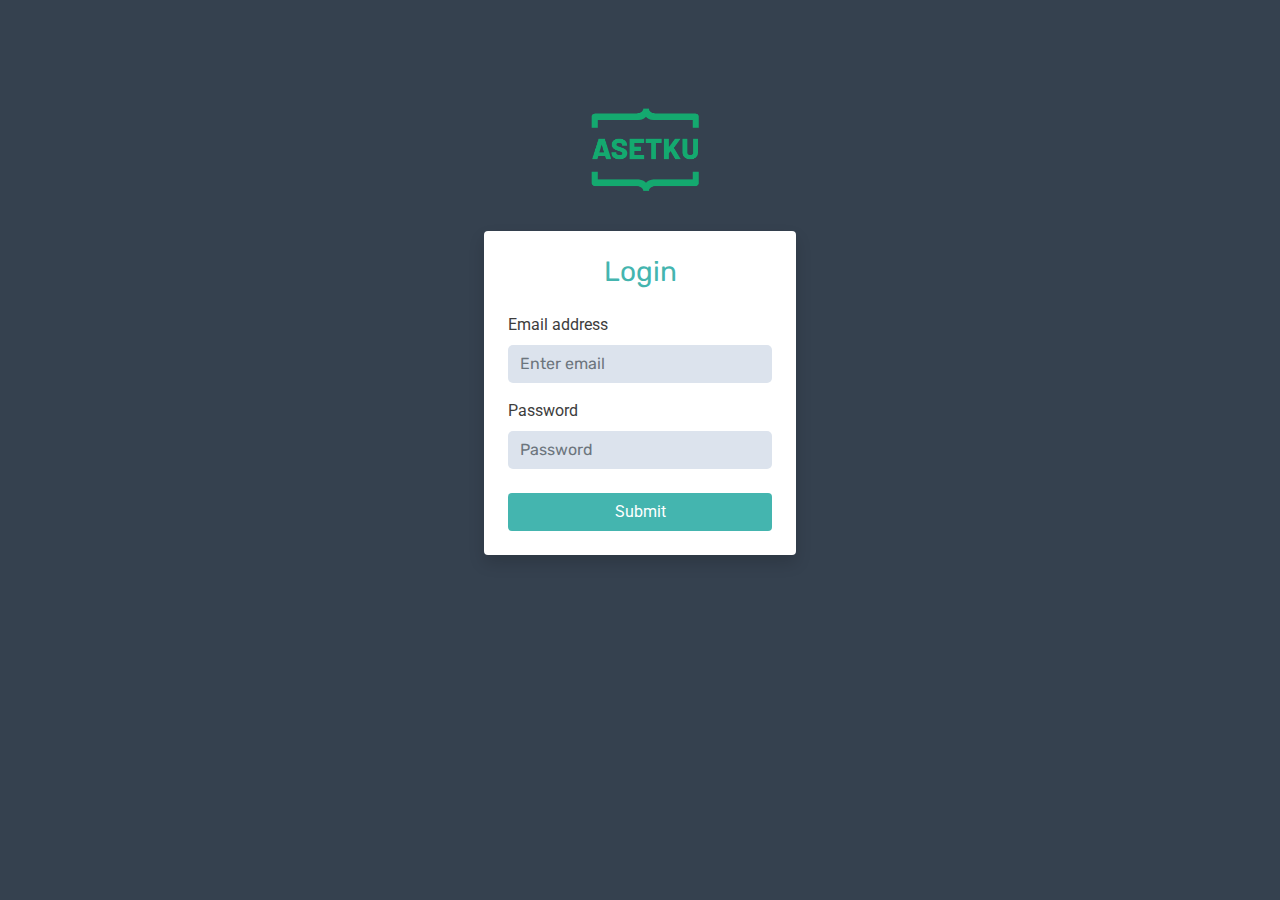
<file: index.html>
<!doctype html>
<html lang="en">

<head>
    <!-- Required meta tags -->
    <meta charset="utf-8">
    <meta name="viewport" content="width=device-width, initial-scale=1, shrink-to-fit=no">

    <!-- Bootstrap CSS -->
    <link rel="stylesheet" href="bootstrap/css/bootstrap.min.css">
    <link rel="stylesheet" href="css/style.css">
    <link rel="preconnect" href="https://fonts.gstatic.com">
    <link href="https://fonts.googleapis.com/css2?family=Roboto:wght@100;300;400&display=swap" rel="stylesheet">
    <link href="https://fonts.googleapis.com/css2?family=Rubik:wght@300;400;500&display=swap" rel="stylesheet">
    <title>Asetku</title>
</head>

<body>

    <div class="container-fluid">
        <div class="row">
            <div class="col">              
                <img src="images/logo-3.png" width="150" alt="">
                <div class="login p-4 shadow p-3 mb-5 bg-white rounded">
                    <form>
                        <h3 class="text-center mb-4">Login</h3>
                        <div class="form-group">
                            <label for="exampleInputEmail1">Email address</label>
                            <input type="email" class="form-control" id="exampleInputEmail1"
                                aria-describedby="emailHelp" placeholder="Enter email">
                        </div>
                        <div class="form-group">
                            <label for="exampleInputPassword1">Password</label>
                            <input type="password" class="form-control" id="exampleInputPassword1"
                                placeholder="Password">
                        </div>
                        <button type="submit" class="btn btn-block mt-4">Submit</button>
                    </form>
                </div>
            </div>
        </div>
    </div>


    <!-- Optional JavaScript -->
    <!-- jQuery first, then Popper.js, then Bootstrap JS -->
    <script src="bootstrap/js/jquery-3.5.1.js"></script>
    <script src="bootstrap/js/popper.min.js"></script>
    <script src="bootstrap/js/bootstrap.min.js"></script>
</body>

</html>
</file>
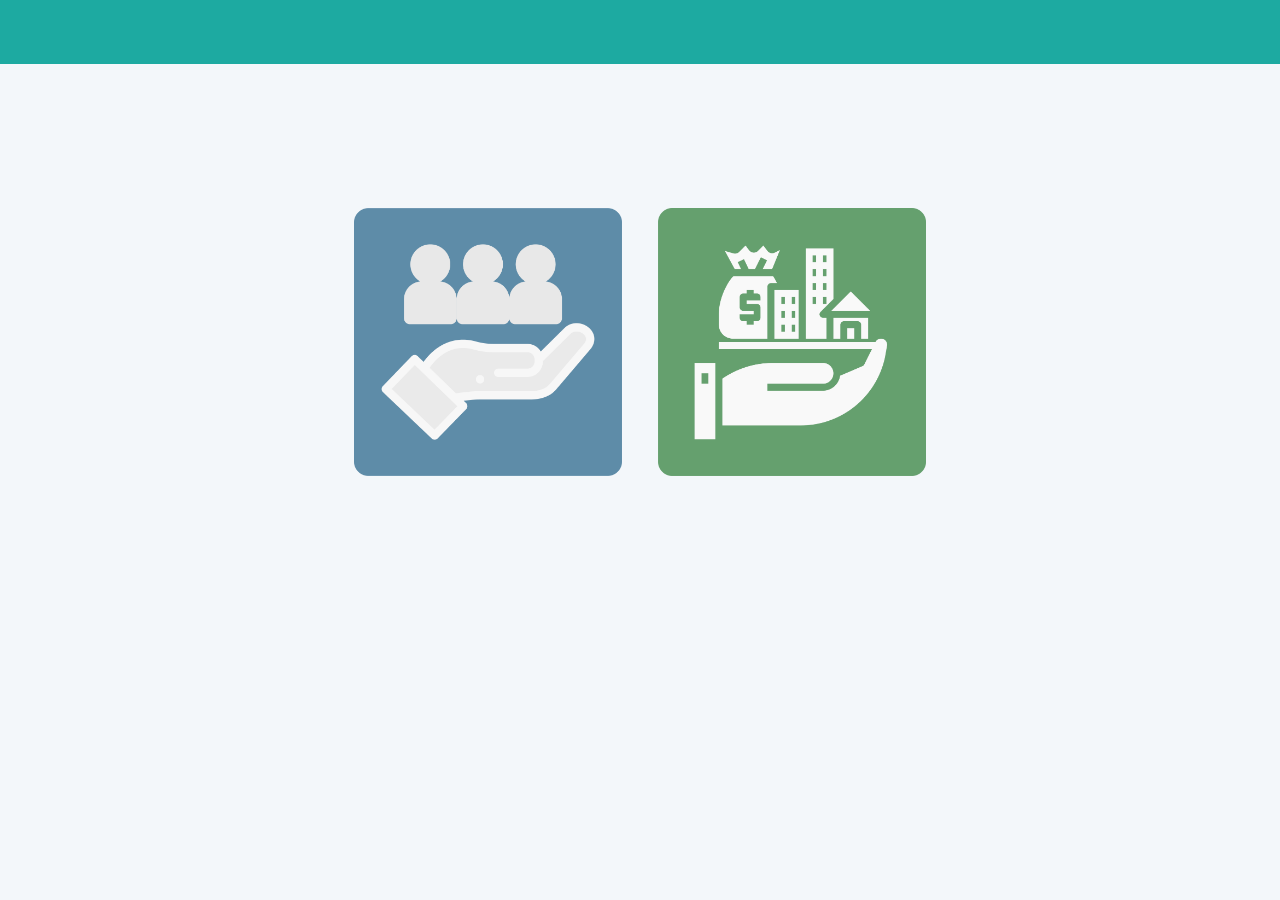
<file: dashboard.html>
<!DOCTYPE html>
<html lang="en">

<head>
    <meta charset="UTF-8">
    <meta name="viewport" content="width=device-width, initial-scale=1.0">
    <title>Dashboard</title>

    <!-- bootstrap -->
    <link rel="stylesheet" href="bootstrap/css/bootstrap.min.css">
    <link rel="stylesheet" href="css/dashboard.css">
</head>

<body>
<section class="heading">
    <div class="container-fluid">
        <div class="row">
            <div class="col">

            </div>
        </div>
    </div>
</section>
<section class="dashboard">
    <div class="container">
        <div class="row text-center">
            <div class="col  ">
               <a href="#"><img src="images/human.png" alt="" width="300"></a>
               <a href="#"><img src="images/assets.png" alt="" width="300"></a>
            </div>
        </div>
    </div>

</section>


    <!-- Optional JavaScript -->
    <!-- jQuery first, then Popper.js, then Bootstrap JS -->
    <script src="bootstrap/js/jquery-3.5.1.js"></script>
    <script src="bootstrap/js/popper.min.js"></script>
    <script src="bootstrap/js/bootstrap.min.js"></script>
</body>

</html>
</file>
<file: css/style.css>
body 
{
    background-color: #35414f;
}

img
{
    margin-bottom: 2rem;
    margin-left:44%;
    margin-top: 8%;
}
.login
{
    width: 25%;
    background-color: #f7f7f7;
    border-radius: 5px;
    margin-top: 5%;
    margin: auto;
}
h3
{
    color:#44b5af;
    font-family: 'Rubik';
    font-weight: 400;
}
form
{
    font-family: 'Roboto';
    font-weight: 400;
    color: #3d3d3d;
}
.form-group input 
{
    background-color: #DCE3ED;
    border: none;
    border-radius: 5px;
    font-family: 'Rubik';

}
.btn
{
    background-color: #44b5af;
    color: #fff;
}
.btn:hover
{
    background-color: #3AA098;
}
</file>
<file: css/dashboard.css>
body {
    background-color: #f3f7fa;
}

/* Heading */
.heading 
{
    width: 100%;
    height: 4rem;
    background-color:#1DAAA1;
}

/* dashboard */
.dashboard
{
    margin-top:10%;
}

.dashboard img
{
    padding: 1rem;
}

footer
{
    width: 100% ;
   bottom: 0; 
   position: fixed;
   height: 3rem;
    background-color:#1DAAA1;
   
}

footer p
{
    font-family:'Roboto';
    font-weight: 400;
    color: #fff;
}
</file>
